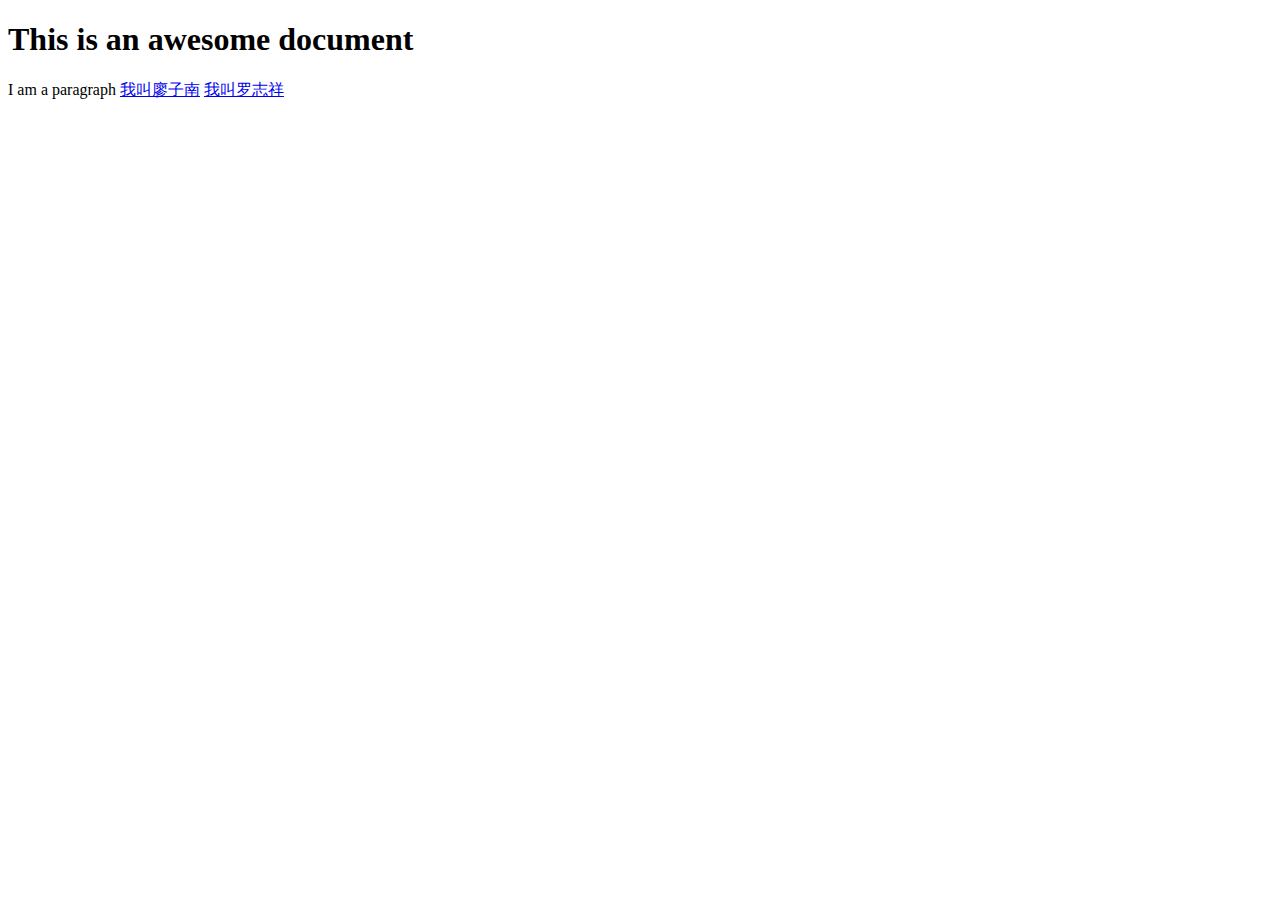
<file: test.html>
<!DOCTYPE html PUBLIC "-//W3C//DTD XHTML 1.0 Transitional//EN"
        "http://www.w3.org/TR/xhtml1/DTD/xhtml1-transitional.dtd">
<html xmlns="http://www.w3.org/1999/xhtml">
<head>
    <meta http-equiv="Content-Type" content="text/html; charset=UTF-8"/>

    <title>Hello World</title>
</head>
<body>
<h1>This is an awesome document</h1>

<p>
    <div class="couponCode">
        I am a paragraph
        <a href="http://google.ca">我叫廖子南</a>
        <a href="http://baidu.ca">我叫罗志祥</a>
    </div>
</p>
</body>
</html>
</file>
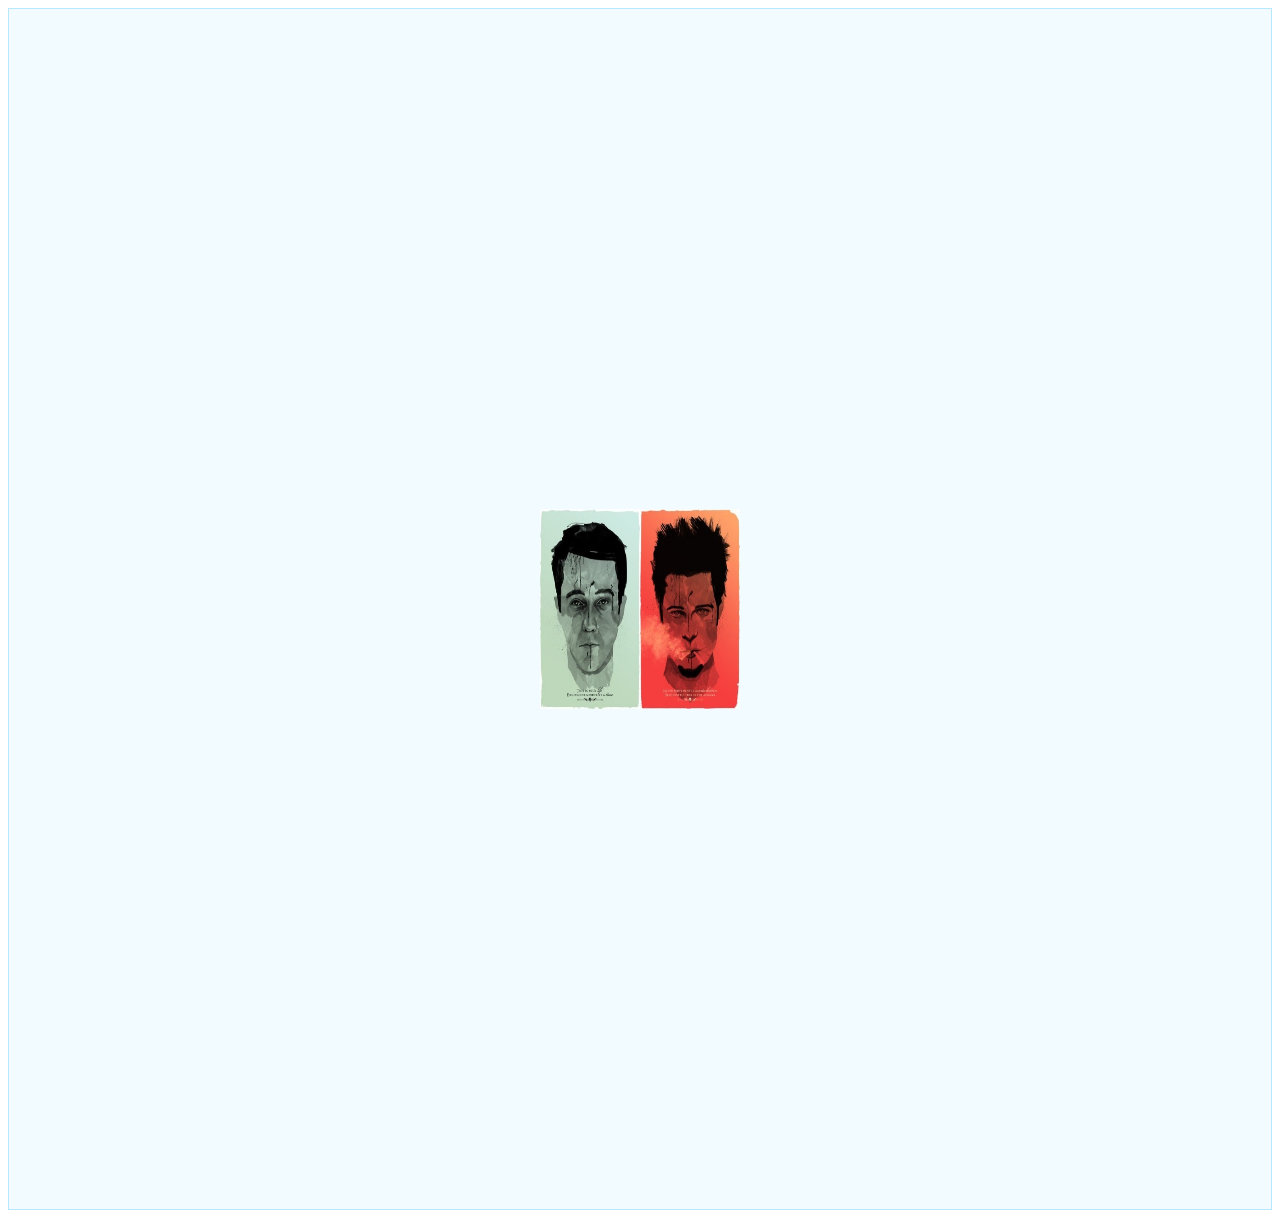
<file: dealofday.com/test.html>
<!DOCTYPE HTML PUBLIC "-//W3C//DTD HTML 4.01 Transitional//EN"
        "http://www.w3.org/TR/html4/loose.dtd">
<style type="text/css">
    .box {
        width: 1400px;
        height: 1200px;
        background: #f2fbff;
        border: 1px #b8e8ff solid;
        /*非IE的主流浏览器识别的垂直居中的方法*/
        display: table-cell;
        vertical-align: middle;
        /*设置水平居中*/
        text-align: center;
        /* 针对IE的Hack */
        *display: block;
        *font-size: 175px; /*约为高度的0.873，200*0.873 约为175*/
    }

    .box img {
        /*设置图片垂直居中*/
        vertical-align: middle;
        width: 200px;
        height: 200px;
    }
</style>
<html>
<head>
    <title></title>
</head>
<body>
<div class="box">
    <img src="9c6b570cjw1dr2l6g8fwxj.jpg" alt=""/>
</div>
</body>
</html>
</file>
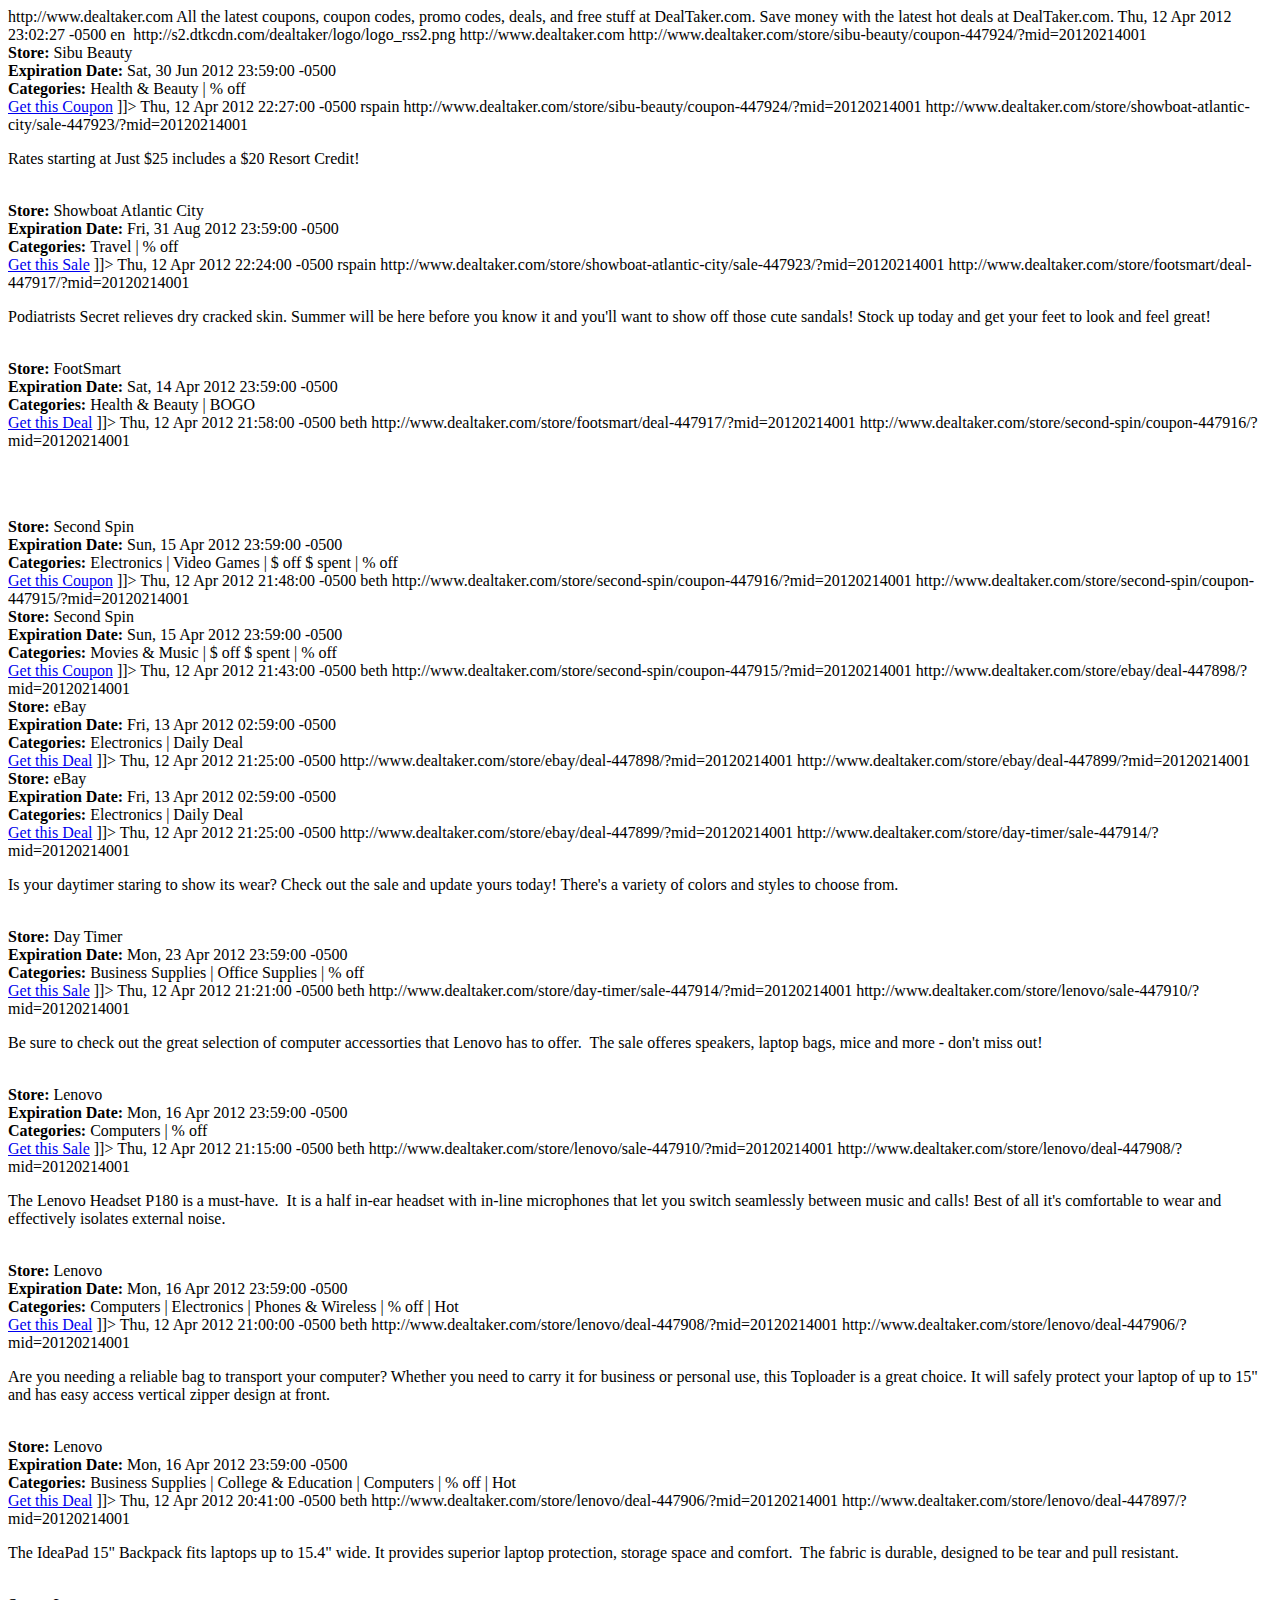
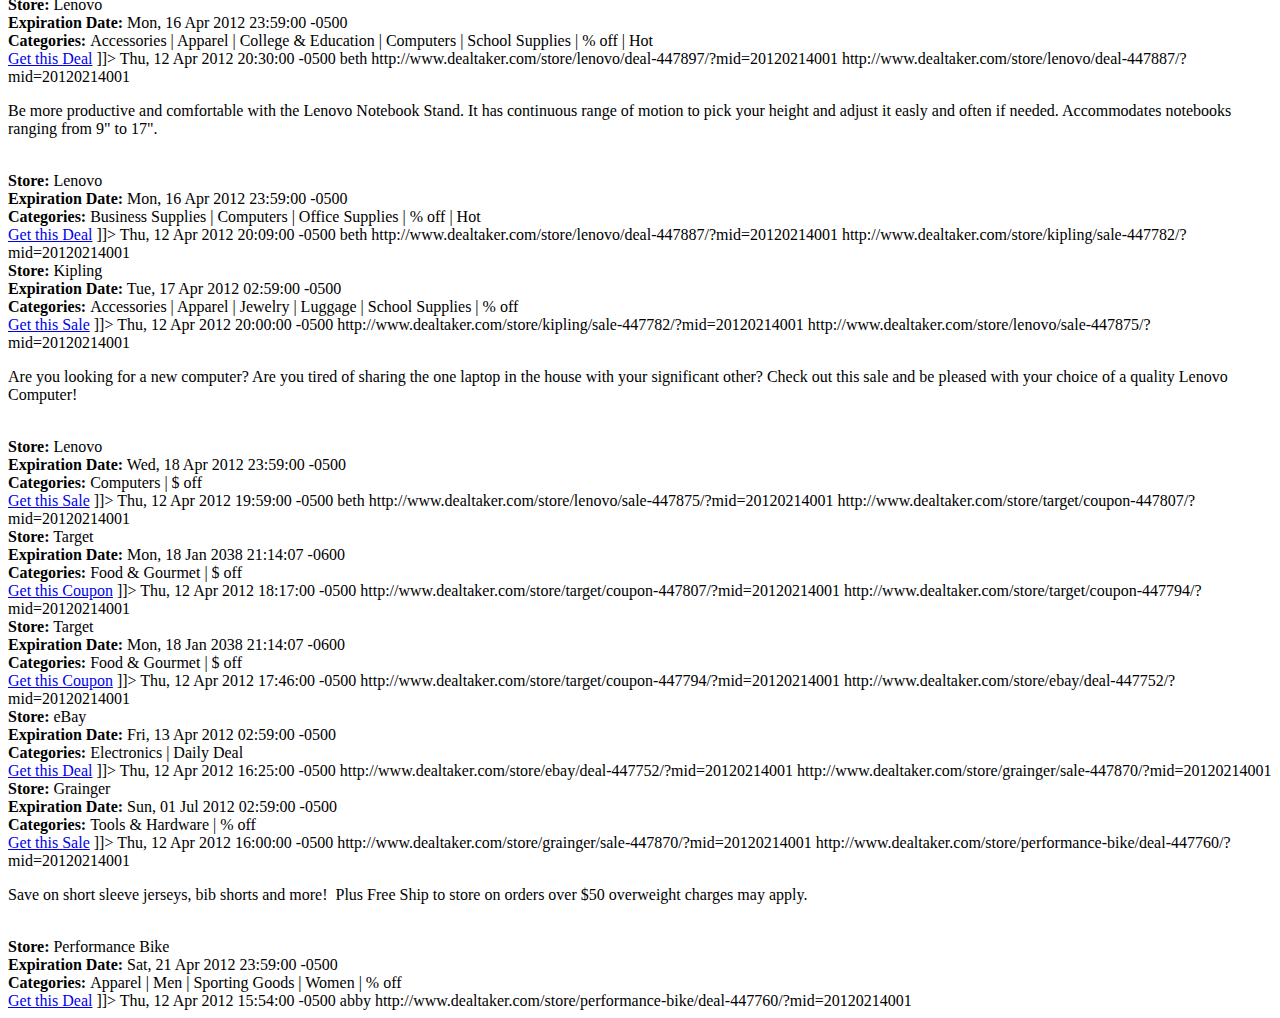
<file: dealtaker.com/deals2.rss.html>
<!DOCTYPE html PUBLIC "-//W3C//DTD HTML 4.0 Transitional//EN" "http://www.w3.org/TR/REC-html40/loose.dtd">
<html>
<body>
<rss version="2.0" xmlns:atom="http://www.w3.org/2005/Atom" xmlns:media="http://search.yahoo.com/mrss/" xmlns:dc="http://purl.org/dc/elements/1.1/">
    <channel><title>DealTaker.com Top 20 Newest Offers</title>
        <link href="http://www.dealtaker.com/feed/offer/order-newest/limit-20/" rel="self" type="application/rss+xml">
        <link>
        http://www.dealtaker.com
        <description>All the latest coupons, coupon codes, promo codes, deals, and free stuff at DealTaker.com. Save money with the latest hot deals at DealTaker.com.</description>
        <lastbuilddate>Thu, 12 Apr 2012 23:02:27 -0500</lastbuilddate>
        <language>en</language>
        <image>
            <url>http://s2.dtkcdn.com/dealtaker/logo/logo_rss2.png</url>
            <title>DealTaker.com Top 20 Newest Offers</title>
            <link>
            http://www.dealtaker.com
        </image>
        <item><title>15% off when you buy New Sibu Beauty Products at Sibu Beauty</title>
            <link>
            http://www.dealtaker.com/store/sibu-beauty/coupon-447924/?mid=20120214001
            <description><br><b>Store:</b> Sibu Beauty <br><b>Expiration Date:</b> Sat, 30 Jun 2012 23:59:00 -0500 <br><b>Categories: </b>Health &amp; Beauty | % off <br><a href="http://www.dealtaker.com/goshop/deal/447924/?mid=20120214001">Get this Coupon</a> ]]&gt;
            </description>
            <pubdate>Thu, 12 Apr 2012 22:27:00 -0500</pubdate>
            <creator>rspain</creator>
            <category></category>
            <category></category>
            <guid ispermalink="false">http://www.dealtaker.com/store/sibu-beauty/coupon-447924/?mid=20120214001</guid>
            <thumbnail url="http://s2.dtkcdn.com/offer/original/447924-1334287752.png" height="88" width="88"></thumbnail>
        </item>
        <item><title>Save Up to 30% off at Showboat Atlantic City</title>
            <link>
            http://www.dealtaker.com/store/showboat-atlantic-city/sale-447923/?mid=20120214001
            <description><p>Rates starting at Just $25 includes a $20 Resort Credit!<br></p>            <br><b>Store:</b> Showboat Atlantic City <br><b>Expiration Date:</b> Fri, 31 Aug 2012 23:59:00 -0500 <br><b>Categories: </b>Travel | % off <br><a
                    href="http://www.dealtaker.com/goshop/deal/447923/?mid=20120214001">Get this Sale</a> ]]&gt;    </description>
            <pubdate>Thu, 12 Apr 2012 22:24:00 -0500</pubdate>
            <creator>rspain</creator>
            <category></category>
            <category></category>
            <guid ispermalink="false">http://www.dealtaker.com/store/showboat-atlantic-city/sale-447923/?mid=20120214001</guid>
            <thumbnail url="http://s3.dtkcdn.com/offer/original/447923-1334287575.png" height="88" width="88"></thumbnail>
        </item>
        <item><title>Buy 2 Podiatrists Secret Cream get 1 FREE at FootSmart</title>
            <link>
            http://www.dealtaker.com/store/footsmart/deal-447917/?mid=20120214001
            <description><p>Podiatrists Secret relieves dry cracked skin. Summer will be here before you know it and you'll want to show off those cute sandals! Stock up today and get your feet to look and feel great!</p>            <br><b>Store:</b> FootSmart <br><b>Expiration
                Date:</b> Sat, 14 Apr 2012 23:59:00 -0500 <br><b>Categories: </b>Health &amp; Beauty | BOGO <br><a href="http://www.dealtaker.com/goshop/deal/447917/?mid=20120214001">Get this Deal</a> ]]&gt;    </description>
            <pubdate>Thu, 12 Apr 2012 21:58:00 -0500</pubdate>
            <creator>beth</creator>
            <category></category>
            <category></category>
            <guid ispermalink="false">http://www.dealtaker.com/store/footsmart/deal-447917/?mid=20120214001</guid>
            <thumbnail url="http://s1.dtkcdn.com/offer/original/447917-1334286093.jpg" height="88" width="88"></thumbnail>
        </item>
        <item><title>10% off $30 or more when you buy Games at Second Spin</title>
            <link>
            http://www.dealtaker.com/store/second-spin/coupon-447916/?mid=20120214001
            <description><p><br></p>            <br><b>Store:</b> Second Spin <br><b>Expiration Date:</b> Sun, 15 Apr 2012 23:59:00 -0500 <br><b>Categories: </b>Electronics | Video Games | $ off $ spent | % off <br><a
                    href="http://www.dealtaker.com/goshop/deal/447916/?mid=20120214001">Get this Coupon</a> ]]&gt;    </description>
            <pubdate>Thu, 12 Apr 2012 21:48:00 -0500</pubdate>
            <creator>beth</creator>
            <category></category>
            <category></category>
            <category></category>
            <category></category>
            <guid ispermalink="false">http://www.dealtaker.com/store/second-spin/coupon-447916/?mid=20120214001</guid>
            <thumbnail url="http://s1.dtkcdn.com/offer/original/447916-1334285492.png" height="88" width="88"></thumbnail>
        </item>
        <item><title>30% off $30 or more when you buy CD's and DVD's at Second Spin</title>
            <link>
            http://www.dealtaker.com/store/second-spin/coupon-447915/?mid=20120214001
            <description><br><b>Store:</b> Second Spin <br><b>Expiration Date:</b> Sun, 15 Apr 2012 23:59:00 -0500 <br><b>Categories: </b>Movies &amp; Music | $ off $ spent | % off <br><a href="http://www.dealtaker.com/goshop/deal/447915/?mid=20120214001">Get this Coupon</a> ]]&gt;
            </description>
            <pubdate>Thu, 12 Apr 2012 21:43:00 -0500</pubdate>
            <creator>beth</creator>
            <category></category>
            <category></category>
            <category></category>
            <guid ispermalink="false">http://www.dealtaker.com/store/second-spin/coupon-447915/?mid=20120214001</guid>
            <thumbnail url="http://s1.dtkcdn.com/offer/original/447915-1334285280.png" height="88" width="88"></thumbnail>
        </item>
        <item><title>$180.00 off Professional 2-Way Pro PA DJ Speakers 600W at eBay; on sale for $69.99, originally $249.99</title>
            <link>
            http://www.dealtaker.com/store/ebay/deal-447898/?mid=20120214001
            <description><br><b>Store:</b> eBay <br><b>Expiration Date:</b> Fri, 13 Apr 2012 02:59:00 -0500 <br><b>Categories: </b>Electronics | Daily Deal <br><a href="http://www.dealtaker.com/goshop/deal/447898/?mid=20120214001">Get this Deal</a> ]]&gt;    </description>
            <pubdate>Thu, 12 Apr 2012 21:25:00 -0500</pubdate>
            <creator></creator>
            <category></category>
            <category></category>
            <guid ispermalink="false">http://www.dealtaker.com/store/ebay/deal-447898/?mid=20120214001</guid>
            <thumbnail url="http://s3.dtkcdn.com/offer/original/447898-1334281582.JPG" height="88" width="88"></thumbnail>
        </item>
        <item><title>$10.00 off Skullcandy Ink'd In Ear Earbuds - 8 Colors at eBay; on sale for $9.95, originally $19.95</title>
            <link>
            http://www.dealtaker.com/store/ebay/deal-447899/?mid=20120214001
            <description><br><b>Store:</b> eBay <br><b>Expiration Date:</b> Fri, 13 Apr 2012 02:59:00 -0500 <br><b>Categories: </b>Electronics | Daily Deal <br><a href="http://www.dealtaker.com/goshop/deal/447899/?mid=20120214001">Get this Deal</a> ]]&gt;    </description>
            <pubdate>Thu, 12 Apr 2012 21:25:00 -0500</pubdate>
            <creator></creator>
            <category></category>
            <category></category>
            <guid ispermalink="false">http://www.dealtaker.com/store/ebay/deal-447899/?mid=20120214001</guid>
            <thumbnail url="http://s3.dtkcdn.com/offer/original/447899-1334281584.JPG" height="88" width="88"></thumbnail>
        </item>
        <item><title>20% off when you buy New Planner Covers at Day Timer</title>
            <link>
            http://www.dealtaker.com/store/day-timer/sale-447914/?mid=20120214001
            <description><p>Is your daytimer staring to show its wear? Check out the sale and update yours today! There's a variety of colors and styles to choose from.<br></p>            <br><b>Store:</b> Day Timer <br><b>Expiration Date:</b> Mon, 23 Apr 2012 23:59:00 -0500 <br><b>Categories: </b>Business
                Supplies | Office Supplies | % off <br><a href="http://www.dealtaker.com/goshop/deal/447914/?mid=20120214001">Get this Sale</a> ]]&gt;    </description>
            <pubdate>Thu, 12 Apr 2012 21:21:00 -0500</pubdate>
            <creator>beth</creator>
            <category></category>
            <category></category>
            <category></category>
            <guid ispermalink="false">http://www.dealtaker.com/store/day-timer/sale-447914/?mid=20120214001</guid>
            <thumbnail url="http://s1.dtkcdn.com/offer/original/447914-1334284750.png" height="88" width="88"></thumbnail>
        </item>
        <item><title>Up to 50% off when you buy Select Accessories at Lenovo</title>
            <link>
            http://www.dealtaker.com/store/lenovo/sale-447910/?mid=20120214001
            <description><p>Be sure to check out the great selection of computer accessorties that Lenovo has to offer.&nbsp; The sale offeres speakers, laptop bags, mice and more - don't miss out!<br></p>            <br><b>Store:</b> Lenovo <br><b>Expiration Date:</b> Mon, 16
                Apr 2012 23:59:00 -0500 <br><b>Categories: </b>Computers | % off <br><a href="http://www.dealtaker.com/goshop/deal/447910/?mid=20120214001">Get this Sale</a> ]]&gt;    </description>
            <pubdate>Thu, 12 Apr 2012 21:15:00 -0500</pubdate>
            <creator>beth</creator>
            <category></category>
            <category></category>
            <guid ispermalink="false">http://www.dealtaker.com/store/lenovo/sale-447910/?mid=20120214001</guid>
            <thumbnail url="http://s1.dtkcdn.com/offer/original/447910-1334283620.png" height="88" width="88"></thumbnail>
        </item>
        <item><title>50% off Lenovo Headset P180 at Lenovo; on sale for $9.99, originally $19.99</title>
            <link>
            http://www.dealtaker.com/store/lenovo/deal-447908/?mid=20120214001
            <description><p>The Lenovo Headset P180 is a must-have.&nbsp; It is a half in-ear headset with in-line microphones that let you switch seamlessly between music and calls! Best of all it's comfortable to wear and effectively isolates external noise.<br></p>
                <br><b>Store:</b> Lenovo <br><b>Expiration Date:</b> Mon, 16 Apr 2012 23:59:00 -0500 <br><b>Categories: </b>Computers | Electronics | Phones &amp; Wireless | % off | Hot <br><a href="http://www.dealtaker.com/goshop/deal/447908/?mid=20120214001">Get this Deal</a>
                ]]&gt;    </description>
            <pubdate>Thu, 12 Apr 2012 21:00:00 -0500</pubdate>
            <creator>beth</creator>
            <category></category>
            <category></category>
            <category></category>
            <category></category>
            <category></category>
            <guid ispermalink="false">http://www.dealtaker.com/store/lenovo/deal-447908/?mid=20120214001</guid>
            <thumbnail url="http://s1.dtkcdn.com/offer/original/447908-1334282770.png" height="88" width="88"></thumbnail>
        </item>
        <item><title>50% off Lenovo 15.6" Toploader T1655-WW at Lenovo; on sale for $14.99, originally $29.99</title>
            <link>
            http://www.dealtaker.com/store/lenovo/deal-447906/?mid=20120214001
            <description><p>Are you needing a reliable bag to transport your computer? Whether you need to carry it for business or personal use, this Toploader is a great choice. It will safely protect your laptop of up to 15" and has easy access vertical zipper design at front.
                <br></p>            <br><b>Store:</b> Lenovo <br><b>Expiration Date:</b> Mon, 16 Apr 2012 23:59:00 -0500 <br><b>Categories: </b>Business Supplies | College &amp; Education | Computers | % off | Hot <br><a
                    href="http://www.dealtaker.com/goshop/deal/447906/?mid=20120214001">Get this Deal</a> ]]&gt;    </description>
            <pubdate>Thu, 12 Apr 2012 20:41:00 -0500</pubdate>
            <creator>beth</creator>
            <category></category>
            <category></category>
            <category></category>
            <category></category>
            <category></category>
            <guid ispermalink="false">http://www.dealtaker.com/store/lenovo/deal-447906/?mid=20120214001</guid>
            <thumbnail url="http://s3.dtkcdn.com/offer/original/447906-1334281974.png" height="88" width="88"></thumbnail>
        </item>
        <item><title>56% off IdeaPad 15" Backpack (Black) at Lenovo; on sale for $16.99, originally $39</title>
            <link>
            http://www.dealtaker.com/store/lenovo/deal-447897/?mid=20120214001
            <description><p>The IdeaPad 15" Backpack fits laptops up to 15.4" wide. It provides superior laptop protection, storage space and comfort.&nbsp; The fabric is durable, designed to be tear and pull resistant.</p>            <br><b>Store:</b> Lenovo <br><b>Expiration
                Date:</b> Mon, 16 Apr 2012 23:59:00 -0500 <br><b>Categories: </b>Accessories | Apparel | College &amp; Education | Computers | School Supplies | % off | Hot <br><a href="http://www.dealtaker.com/goshop/deal/447897/?mid=20120214001">Get this Deal</a> ]]&gt;
            </description>
            <pubdate>Thu, 12 Apr 2012 20:30:00 -0500</pubdate>
            <creator>beth</creator>
            <category></category>
            <category></category>
            <category></category>
            <category></category>
            <category></category>
            <category></category>
            <category></category>
            <guid ispermalink="false">http://www.dealtaker.com/store/lenovo/deal-447897/?mid=20120214001</guid>
            <thumbnail url="http://s2.dtkcdn.com/offer/original/447897-1334280908.png" height="88" width="88"></thumbnail>
        </item>
        <item><title>65% off Lenovo Notebook Stand at Lenovo; on sale for $8.75, originally $24.99</title>
            <link>
            http://www.dealtaker.com/store/lenovo/deal-447887/?mid=20120214001
            <description><p>Be more productive and comfortable with the Lenovo Notebook Stand. It has continuous range of motion to pick your height and adjust it easly and often if needed. Accommodates notebooks ranging from 9" to 17".</p>            <br><b>Store:</b> Lenovo
                <br><b>Expiration Date:</b> Mon, 16 Apr 2012 23:59:00 -0500 <br><b>Categories: </b>Business Supplies | Computers | Office Supplies | % off | Hot <br><a href="http://www.dealtaker.com/goshop/deal/447887/?mid=20120214001">Get this Deal</a> ]]&gt;    </description>
            <pubdate>Thu, 12 Apr 2012 20:09:00 -0500</pubdate>
            <creator>beth</creator>
            <category></category>
            <category></category>
            <category></category>
            <category></category>
            <category></category>
            <guid ispermalink="false">http://www.dealtaker.com/store/lenovo/deal-447887/?mid=20120214001</guid>
            <thumbnail url="http://s1.dtkcdn.com/offer/original/447887-1334280231.png" height="88" width="88"></thumbnail>
        </item>
        <item><title>50% off when you buy Any Wallet or Pouch with purchase of Handbag or Tote at Kipling</title>
            <link>
            http://www.dealtaker.com/store/kipling/sale-447782/?mid=20120214001
            <description><br><b>Store:</b> Kipling <br><b>Expiration Date:</b> Tue, 17 Apr 2012 02:59:00 -0500 <br><b>Categories: </b>Accessories | Apparel | Jewelry | Luggage | School Supplies | % off <br><a href="http://www.dealtaker.com/goshop/deal/447782/?mid=20120214001">Get
                this Sale</a> ]]&gt;    </description>
            <pubdate>Thu, 12 Apr 2012 20:00:00 -0500</pubdate>
            <creator></creator>
            <category></category>
            <category></category>
            <category></category>
            <category></category>
            <category></category>
            <category></category>
            <guid ispermalink="false">http://www.dealtaker.com/store/kipling/sale-447782/?mid=20120214001</guid>
            <thumbnail url="http://s2.dtkcdn.com/merchant/micro/2619-1323089319.jpeg" height="88" width="88"></thumbnail>
        </item>
        <item><title>Over $500 off when you buy Select ThinkPad Laptops at Lenovo</title>
            <link>
            http://www.dealtaker.com/store/lenovo/sale-447875/?mid=20120214001
            <description><p>Are you looking for a new computer? Are you tired of sharing the one laptop in the house with your significant other? Check out this sale and be pleased with your choice of a quality Lenovo Computer!</p>            <br><b>Store:</b> Lenovo <br><b>Expiration
                Date:</b> Wed, 18 Apr 2012 23:59:00 -0500 <br><b>Categories: </b>Computers | $ off <br><a href="http://www.dealtaker.com/goshop/deal/447875/?mid=20120214001">Get this Sale</a> ]]&gt;    </description>
            <pubdate>Thu, 12 Apr 2012 19:59:00 -0500</pubdate>
            <creator>beth</creator>
            <category></category>
            <category></category>
            <guid ispermalink="false">http://www.dealtaker.com/store/lenovo/sale-447875/?mid=20120214001</guid>
            <thumbnail url="http://s1.dtkcdn.com/offer/original/447875-1334279082.png" height="88" width="88"></thumbnail>
        </item>
        <item><title>$1.00 off when you buy When you buy any THREE NESTL&Acirc;&#137; Fun Size or Miniatures Bags 9.2 - 12.5 oz at Target</title>
            <link>
            http://www.dealtaker.com/store/target/coupon-447807/?mid=20120214001
            <description><br><b>Store:</b> Target <br><b>Expiration Date:</b> Mon, 18 Jan 2038 21:14:07 -0600 <br><b>Categories: </b>Food &amp; Gourmet | $ off <br><a href="http://www.dealtaker.com/goshop/deal/447807/?mid=20120214001">Get this Coupon</a> ]]&gt;    </description>
            <pubdate>Thu, 12 Apr 2012 18:17:00 -0500</pubdate>
            <creator></creator>
            <category></category>
            <category></category>
            <guid ispermalink="false">http://www.dealtaker.com/store/target/coupon-447807/?mid=20120214001</guid>
            <thumbnail url="http://s3.dtkcdn.com/offer/original/447807-1334269893.jpg" height="88" width="88"></thumbnail>
        </item>
        <item><title>$1.00 off when you buy When you buy any THREE NESCAF&Acirc;&#137; TASTER'S CHOICE 6ct or 7ct Stick Packs at Target</title>
            <link>
            http://www.dealtaker.com/store/target/coupon-447794/?mid=20120214001
            <description><br><b>Store:</b> Target <br><b>Expiration Date:</b> Mon, 18 Jan 2038 21:14:07 -0600 <br><b>Categories: </b>Food &amp; Gourmet | $ off <br><a href="http://www.dealtaker.com/goshop/deal/447794/?mid=20120214001">Get this Coupon</a> ]]&gt;    </description>
            <pubdate>Thu, 12 Apr 2012 17:46:00 -0500</pubdate>
            <creator></creator>
            <category></category>
            <category></category>
            <guid ispermalink="false">http://www.dealtaker.com/store/target/coupon-447794/?mid=20120214001</guid>
            <thumbnail url="http://s1.dtkcdn.com/offer/original/447794-1334268111.jpg" height="88" width="88"></thumbnail>
        </item>
        <item><title>$53.00 off Nikon COOLPIX S2500 12.0 MP Digital Camera - Black/Silver/Red/Pink at eBay; on sale for $76.99, originally $129.99</title>
            <link>
            http://www.dealtaker.com/store/ebay/deal-447752/?mid=20120214001
            <description><br><b>Store:</b> eBay <br><b>Expiration Date:</b> Fri, 13 Apr 2012 02:59:00 -0500 <br><b>Categories: </b>Electronics | Daily Deal <br><a href="http://www.dealtaker.com/goshop/deal/447752/?mid=20120214001">Get this Deal</a> ]]&gt;    </description>
            <pubdate>Thu, 12 Apr 2012 16:25:00 -0500</pubdate>
            <creator></creator>
            <category></category>
            <category></category>
            <guid ispermalink="false">http://www.dealtaker.com/store/ebay/deal-447752/?mid=20120214001</guid>
            <thumbnail url="http://s2.dtkcdn.com/offer/original/447752-1334263582.JPG" height="88" width="88"></thumbnail>
        </item>
        <item><title>50% off when you buy Select 18V Makita Combo Kits at Grainger</title>
            <link>
            http://www.dealtaker.com/store/grainger/sale-447870/?mid=20120214001
            <description><br><b>Store:</b> Grainger <br><b>Expiration Date:</b> Sun, 01 Jul 2012 02:59:00 -0500 <br><b>Categories: </b>Tools &amp; Hardware | % off <br><a href="http://www.dealtaker.com/goshop/deal/447870/?mid=20120214001">Get this Sale</a> ]]&gt;
            </description>
            <pubdate>Thu, 12 Apr 2012 16:00:00 -0500</pubdate>
            <creator></creator>
            <category></category>
            <category></category>
            <guid ispermalink="false">http://www.dealtaker.com/store/grainger/sale-447870/?mid=20120214001</guid>
            <thumbnail url="http://s2.dtkcdn.com/merchant/micro/6929-1332430298.jpeg" height="88" width="88"></thumbnail>
        </item>
        <item><title>Up to 20% off when you buy Performance Elite Series Apparel at Performance Bike</title>
            <link>
            http://www.dealtaker.com/store/performance-bike/deal-447760/?mid=20120214001
            <description><p>Save on short sleeve jerseys, bib shorts and more!&nbsp; Plus Free Ship to store on orders over $50 overweight charges may apply.</p>            <br><b>Store:</b> Performance Bike <br><b>Expiration Date:</b> Sat, 21 Apr 2012 23:59:00 -0500 <br><b>Categories: </b>Apparel
                | Men | Sporting Goods | Women | % off <br><a href="http://www.dealtaker.com/goshop/deal/447760/?mid=20120214001">Get this Deal</a> ]]&gt;    </description>
            <pubdate>Thu, 12 Apr 2012 15:54:00 -0500</pubdate>
            <creator>abby</creator>
            <category></category>
            <category></category>
            <category></category>
            <category></category>
            <category></category>
            <guid ispermalink="false">http://www.dealtaker.com/store/performance-bike/deal-447760/?mid=20120214001</guid>
            <thumbnail url="http://s1.dtkcdn.com/offer/original/447760-1334264454.png" height="88" width="88"></thumbnail>
        </item>
    </channel>
</rss>
</body>
</html>
</file>
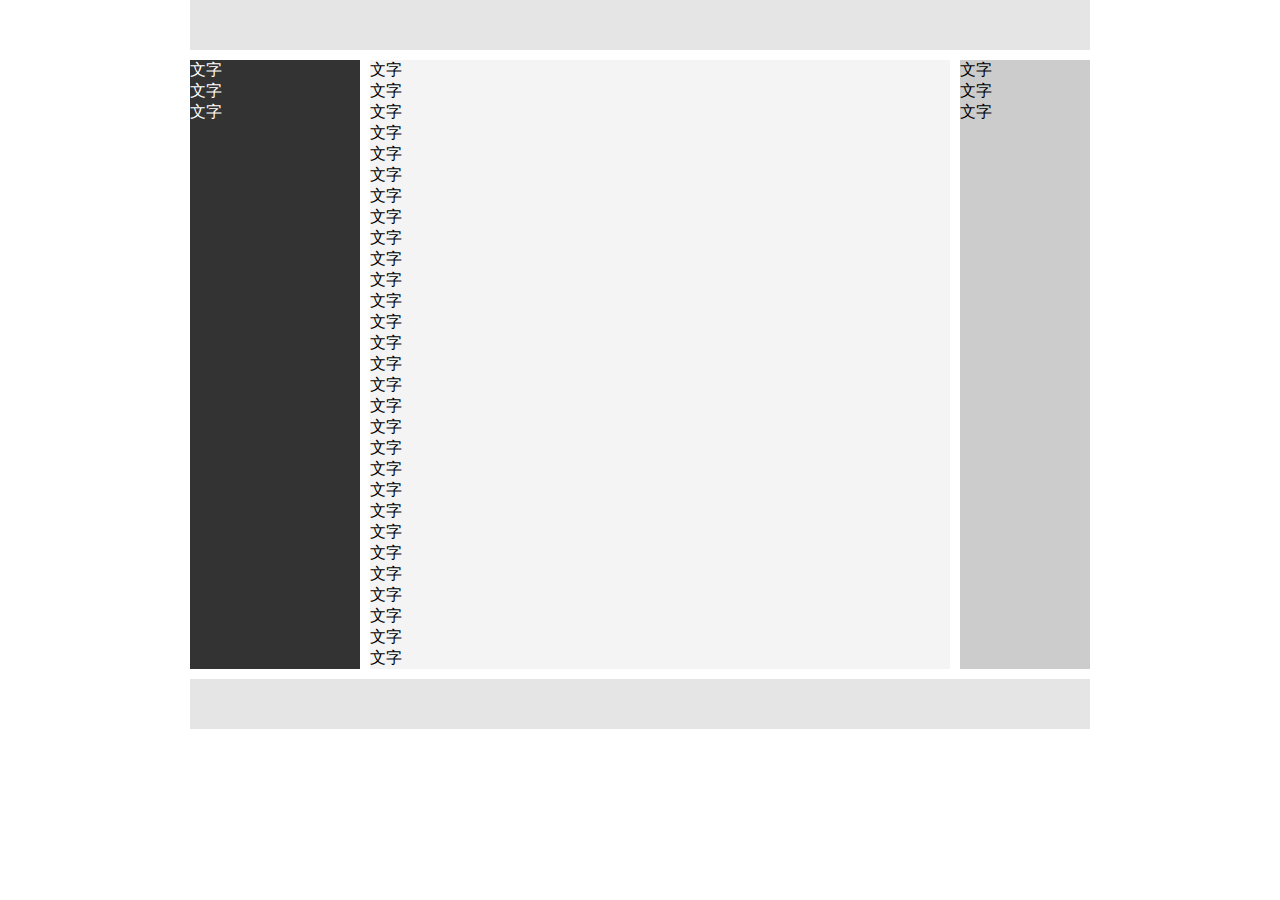
<file: view/grail.html>
<!DOCTYPE html PUBLIC "-//W3C//DTD XHTML 1.0 Transitional//EN" "http://www.w3.org/TR/xhtml1/DTD/xhtml1-transitional.dtd">
<html xmlns="http://www.w3.org/1999/xhtml">
<head>
<meta http-equiv="Content-Type" content="text/html; charset=gb2312" />
<style type="text/css">
* {margin:0;padding:0;}
.header, .footer {width:900px;height:50px;margin:0 auto;background:#E5E5E5;}
.content {position:relative;width:600px;margin:10px auto;border-left:170px solid #333333;border-right:130px solid #CCCCCC;}
.mainBox {width:580px;margin-left:10px;overflow:hidden;background:#F4F4F4;}
.sideBar1 {position:absolute;top:0;right:-130px;width:130px;}
.sideBar2 {position:absolute;top:0;left:-170px;width:170px;color:#FFFFFF;}
</style>

<title>�ޱ����ĵ�</title>
</head>

<body>
<div class="header"></div>
<div class="content">
	<div class="mainBox">
		<p>����</p>
		<p>����</p>
		<p>����</p>
		<p>����</p>
		<p>����</p>
		<p>����</p>
		<p>����</p>
		<p>����</p>
		<p>����</p>
		<p>����</p>
		<p>����</p>
		<p>����</p>
		<p>����</p>
		<p>����</p>
		<p>����</p>
		<p>����</p>
		<p>����</p>
		<p>����</p>
		<p>����</p>
		<p>����</p>
		<p>����</p>
		<p>����</p>
		<p>����</p>
		<p>����</p>
		<p>����</p>
		<p>����</p>
		<p>����</p>
		<p>����</p>
		<p>����</p>
	</div>
	<div class="sideBar1">
		<p>����</p>
		<p>����</p>
		<p>����</p>
	</div>
	<div class="sideBar2">
		<p>����</p>
		<p>����</p>
		<p>����</p>
	</div>
</div>
<div class="footer"></div>
</body>
</html>
</file>
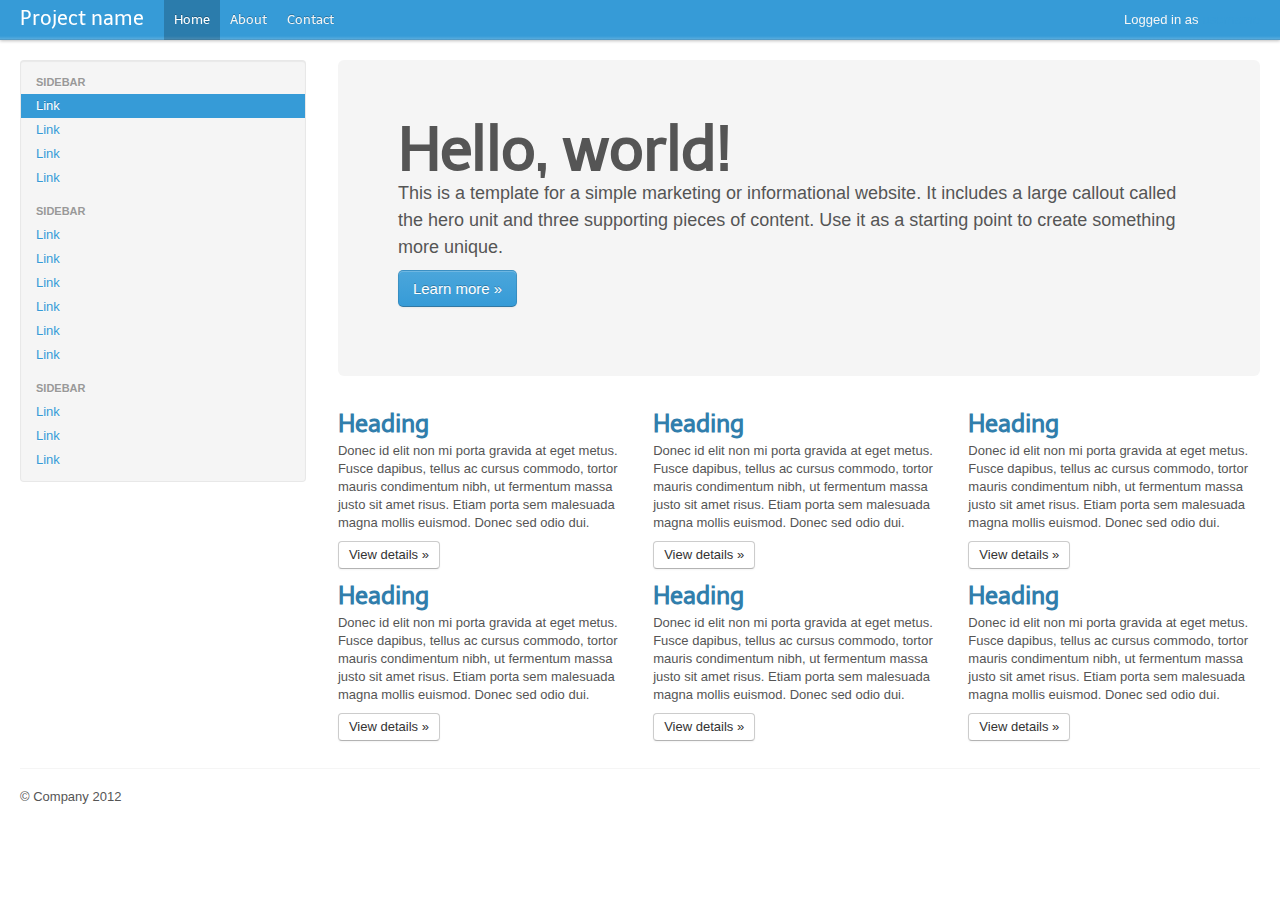
<file: view/bootstrap/example/fluid.html>
<!DOCTYPE html>
<html lang="en">
  <head>
    <meta charset="utf-8">
    <title>Bootstrap, from Twitter</title>
    <meta name="viewport" content="width=device-width, initial-scale=1.0">
    <meta name="description" content="">
    <meta name="author" content="">

    <!-- Le styles -->
    <link href="../css/Cerulean/bootstrap.css" rel="stylesheet">
    <style type="text/css">
      body {
        padding-top: 60px;
        padding-bottom: 40px;
      }
      .sidebar-nav {
        padding: 9px 0;
      }
    </style>
    <link href="../css/bootstrap-responsive.css" rel="stylesheet">

    <!-- Le HTML5 shim, for IE6-8 support of HTML5 elements -->
    <!--[if lt IE 9]>
      <script src="http://html5shim.googlecode.com/svn/trunk/html5.js"></script>
    <![endif]-->

    <!-- Le fav and touch icons -->
    <link rel="shortcut icon" href="../ico/favicon.ico">
    <link rel="apple-touch-icon-precomposed" sizes="114x114" href="../assets/ico/apple-touch-icon-114-precomposed.png">
    <link rel="apple-touch-icon-precomposed" sizes="72x72" href="../assets/ico/apple-touch-icon-72-precomposed.png">
    <link rel="apple-touch-icon-precomposed" href="../assets/ico/apple-touch-icon-57-precomposed.png">
  </head>

  <body>

    <div class="navbar navbar-fixed-top">
      <div class="navbar-inner">
        <div class="container-fluid">
          <a class="btn btn-navbar" data-toggle="collapse" data-target=".nav-collapse">
            <span class="icon-bar"></span>
            <span class="icon-bar"></span>
            <span class="icon-bar"></span>
          </a>
          <a class="brand" href="#">Project name</a>
          <div class="nav-collapse">
            <ul class="nav">
              <li class="active"><a href="#">Home</a></li>
              <li><a href="#about">About</a></li>
              <li><a href="#contact">Contact</a></li>
            </ul>
            <p class="navbar-text pull-right">Logged in as <a href="#">username</a></p>
          </div><!--/.nav-collapse -->
        </div>
      </div>
    </div>

    <div class="container-fluid">
      <div class="row-fluid">
        <div class="span3">
          <div class="well sidebar-nav">
            <ul class="nav nav-list">
              <li class="nav-header">Sidebar</li>
              <li class="active"><a href="#">Link</a></li>
              <li><a href="#">Link</a></li>
              <li><a href="#">Link</a></li>
              <li><a href="#">Link</a></li>
              <li class="nav-header">Sidebar</li>
              <li><a href="#">Link</a></li>
              <li><a href="#">Link</a></li>
              <li><a href="#">Link</a></li>
              <li><a href="#">Link</a></li>
              <li><a href="#">Link</a></li>
              <li><a href="#">Link</a></li>
              <li class="nav-header">Sidebar</li>
              <li><a href="#">Link</a></li>
              <li><a href="#">Link</a></li>
              <li><a href="#">Link</a></li>
            </ul>
          </div><!--/.well -->
        </div><!--/span-->
        <div class="span9">
          <div class="hero-unit">
            <h1>Hello, world!</h1>
            <p>This is a template for a simple marketing or informational website. It includes a large callout called the hero unit and three supporting pieces of content. Use it as a starting point to create something more unique.</p>
            <p><a class="btn btn-primary btn-large">Learn more &raquo;</a></p>
          </div>
          <div class="row-fluid">
            <div class="span4">
              <h2>Heading</h2>
              <p>Donec id elit non mi porta gravida at eget metus. Fusce dapibus, tellus ac cursus commodo, tortor mauris condimentum nibh, ut fermentum massa justo sit amet risus. Etiam porta sem malesuada magna mollis euismod. Donec sed odio dui. </p>
              <p><a class="btn" href="#">View details &raquo;</a></p>
            </div><!--/span-->
            <div class="span4">
              <h2>Heading</h2>
              <p>Donec id elit non mi porta gravida at eget metus. Fusce dapibus, tellus ac cursus commodo, tortor mauris condimentum nibh, ut fermentum massa justo sit amet risus. Etiam porta sem malesuada magna mollis euismod. Donec sed odio dui. </p>
              <p><a class="btn" href="#">View details &raquo;</a></p>
            </div><!--/span-->
            <div class="span4">
              <h2>Heading</h2>
              <p>Donec id elit non mi porta gravida at eget metus. Fusce dapibus, tellus ac cursus commodo, tortor mauris condimentum nibh, ut fermentum massa justo sit amet risus. Etiam porta sem malesuada magna mollis euismod. Donec sed odio dui. </p>
              <p><a class="btn" href="#">View details &raquo;</a></p>
            </div><!--/span-->
          </div><!--/row-->
          <div class="row-fluid">
            <div class="span4">
              <h2>Heading</h2>
              <p>Donec id elit non mi porta gravida at eget metus. Fusce dapibus, tellus ac cursus commodo, tortor mauris condimentum nibh, ut fermentum massa justo sit amet risus. Etiam porta sem malesuada magna mollis euismod. Donec sed odio dui. </p>
              <p><a class="btn" href="#">View details &raquo;</a></p>
            </div><!--/span-->
            <div class="span4">
              <h2>Heading</h2>
              <p>Donec id elit non mi porta gravida at eget metus. Fusce dapibus, tellus ac cursus commodo, tortor mauris condimentum nibh, ut fermentum massa justo sit amet risus. Etiam porta sem malesuada magna mollis euismod. Donec sed odio dui. </p>
              <p><a class="btn" href="#">View details &raquo;</a></p>
            </div><!--/span-->
            <div class="span4">
              <h2>Heading</h2>
              <p>Donec id elit non mi porta gravida at eget metus. Fusce dapibus, tellus ac cursus commodo, tortor mauris condimentum nibh, ut fermentum massa justo sit amet risus. Etiam porta sem malesuada magna mollis euismod. Donec sed odio dui. </p>
              <p><a class="btn" href="#">View details &raquo;</a></p>
            </div><!--/span-->
          </div><!--/row-->
        </div><!--/span-->
      </div><!--/row-->

      <hr>

      <footer>
        <p>&copy; Company 2012</p>
      </footer>

    </div><!--/.fluid-container-->

    <!-- Le javascript
    ================================================== -->
    <!-- Placed at the end of the document so the pages load faster -->
    <script src="../js/bootstrap.min.js"></script>
    <script src="../assets/js/jquery.js"></script>
    <script src="../assets/js/bootstrap-transition.js"></script>
    <script src="../assets/js/bootstrap-alert.js"></script>
    <script src="../assets/js/bootstrap-modal.js"></script>
    <script src="../assets/js/bootstrap-dropdown.js"></script>
    <script src="../assets/js/bootstrap-scrollspy.js"></script>
    <script src="../assets/js/bootstrap-tab.js"></script>
    <script src="../assets/js/bootstrap-tooltip.js"></script>
    <script src="../assets/js/bootstrap-popover.js"></script>
    <script src="../assets/js/bootstrap-button.js"></script>
    <script src="../assets/js/bootstrap-collapse.js"></script>
    <script src="../assets/js/bootstrap-carousel.js"></script>
    <script src="../assets/js/bootstrap-typeahead.js"></script>

  </body>
</html>
</file>
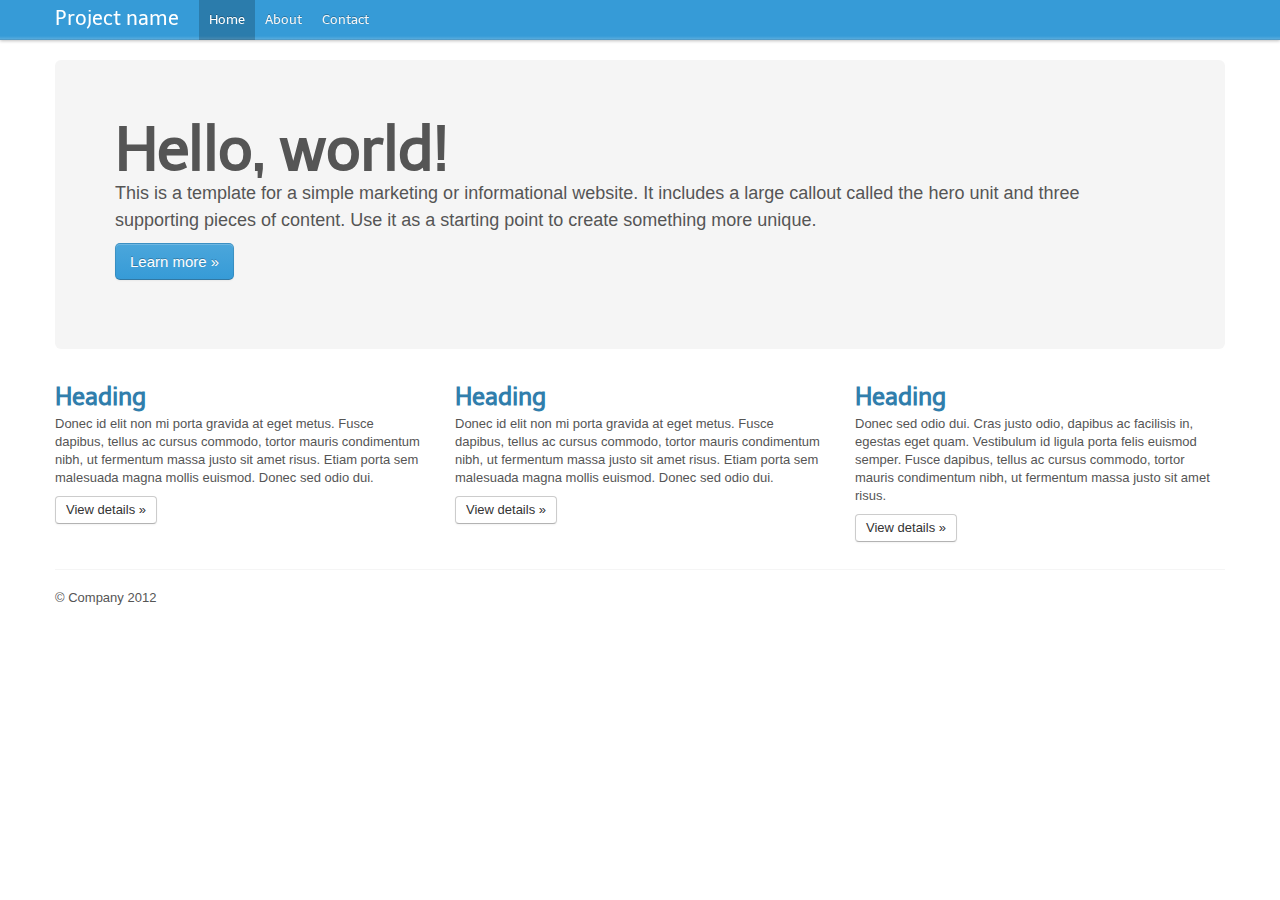
<file: view/bootstrap/example/hero.html>
<!DOCTYPE html>
<html lang="en">
  <head>
    <meta charset="utf-8">
    <title>Bootstrap, from Twitter</title>
    <meta name="viewport" content="width=device-width, initial-scale=1.0">
    <meta name="description" content="">
    <meta name="author" content="">

    <!-- Le styles -->
    <link href="../css/Cerulean/bootstrap.css" rel="stylesheet">
    <style type="text/css">
      body {
        padding-top: 60px;
        padding-bottom: 40px;
      }
    </style>
    <link href="../css/bootstrap-responsive.css" rel="stylesheet">

    <!-- Le HTML5 shim, for IE6-8 support of HTML5 elements -->
    <!--[if lt IE 9]>
      <script src="http://html5shim.googlecode.com/svn/trunk/html5.js"></script>
    <![endif]-->

    <!-- Le fav and touch icons -->
    <link rel="shortcut icon" href="../assets/ico/favicon.ico">
    <link rel="apple-touch-icon-precomposed" sizes="114x114" href="../assets/ico/apple-touch-icon-114-precomposed.png">
    <link rel="apple-touch-icon-precomposed" sizes="72x72" href="../assets/ico/apple-touch-icon-72-precomposed.png">
    <link rel="apple-touch-icon-precomposed" href="../assets/ico/apple-touch-icon-57-precomposed.png">
  </head>

  <body>

    <div class="navbar navbar-fixed-top">
      <div class="navbar-inner">
        <div class="container">
          <a class="btn btn-navbar" data-toggle="collapse" data-target=".nav-collapse">
            <span class="icon-bar"></span>
            <span class="icon-bar"></span>
            <span class="icon-bar"></span>
          </a>
          <a class="brand" href="#">Project name</a>
          <div class="nav-collapse">
            <ul class="nav">
              <li class="active"><a href="#">Home</a></li>
              <li><a href="#about">About</a></li>
              <li><a href="#contact">Contact</a></li>
            </ul>
          </div><!--/.nav-collapse -->
        </div>
      </div>
    </div>

    <div class="container">

      <!-- Main hero unit for a primary marketing message or call to action -->
      <div class="hero-unit">
        <h1>Hello, world!</h1>
        <p>This is a template for a simple marketing or informational website. It includes a large callout called the hero unit and three supporting pieces of content. Use it as a starting point to create something more unique.</p>
        <p><a class="btn btn-primary btn-large">Learn more &raquo;</a></p>
      </div>

      <!-- Example row of columns -->
      <div class="row">
        <div class="span4">
          <h2>Heading</h2>
           <p>Donec id elit non mi porta gravida at eget metus. Fusce dapibus, tellus ac cursus commodo, tortor mauris condimentum nibh, ut fermentum massa justo sit amet risus. Etiam porta sem malesuada magna mollis euismod. Donec sed odio dui. </p>
          <p><a class="btn" href="#">View details &raquo;</a></p>
        </div>
        <div class="span4">
          <h2>Heading</h2>
           <p>Donec id elit non mi porta gravida at eget metus. Fusce dapibus, tellus ac cursus commodo, tortor mauris condimentum nibh, ut fermentum massa justo sit amet risus. Etiam porta sem malesuada magna mollis euismod. Donec sed odio dui. </p>
          <p><a class="btn" href="#">View details &raquo;</a></p>
       </div>
        <div class="span4">
          <h2>Heading</h2>
          <p>Donec sed odio dui. Cras justo odio, dapibus ac facilisis in, egestas eget quam. Vestibulum id ligula porta felis euismod semper. Fusce dapibus, tellus ac cursus commodo, tortor mauris condimentum nibh, ut fermentum massa justo sit amet risus.</p>
          <p><a class="btn" href="#">View details &raquo;</a></p>
        </div>
      </div>

      <hr>

      <footer>
        <p>&copy; Company 2012</p>
      </footer>

    </div> <!-- /container -->

    <!-- Le javascript
    ================================================== -->
    <!-- Placed at the end of the document so the pages load faster -->
    <script src="../js/bootstrap.min.js"></script>

    <script src="../assets/js/jquery.js"></script>
    <script src="../assets/js/bootstrap-transition.js"></script>
    <script src="../assets/js/bootstrap-alert.js"></script>
    <script src="../assets/js/bootstrap-modal.js"></script>
    <script src="../assets/js/bootstrap-dropdown.js"></script>
    <script src="../assets/js/bootstrap-scrollspy.js"></script>
    <script src="../assets/js/bootstrap-tab.js"></script>
    <script src="../assets/js/bootstrap-tooltip.js"></script>
    <script src="../assets/js/bootstrap-popover.js"></script>
    <script src="../assets/js/bootstrap-button.js"></script>
    <script src="../assets/js/bootstrap-collapse.js"></script>
    <script src="../assets/js/bootstrap-carousel.js"></script>
    <script src="../assets/js/bootstrap-typeahead.js"></script>

  </body>
</html>
</file>
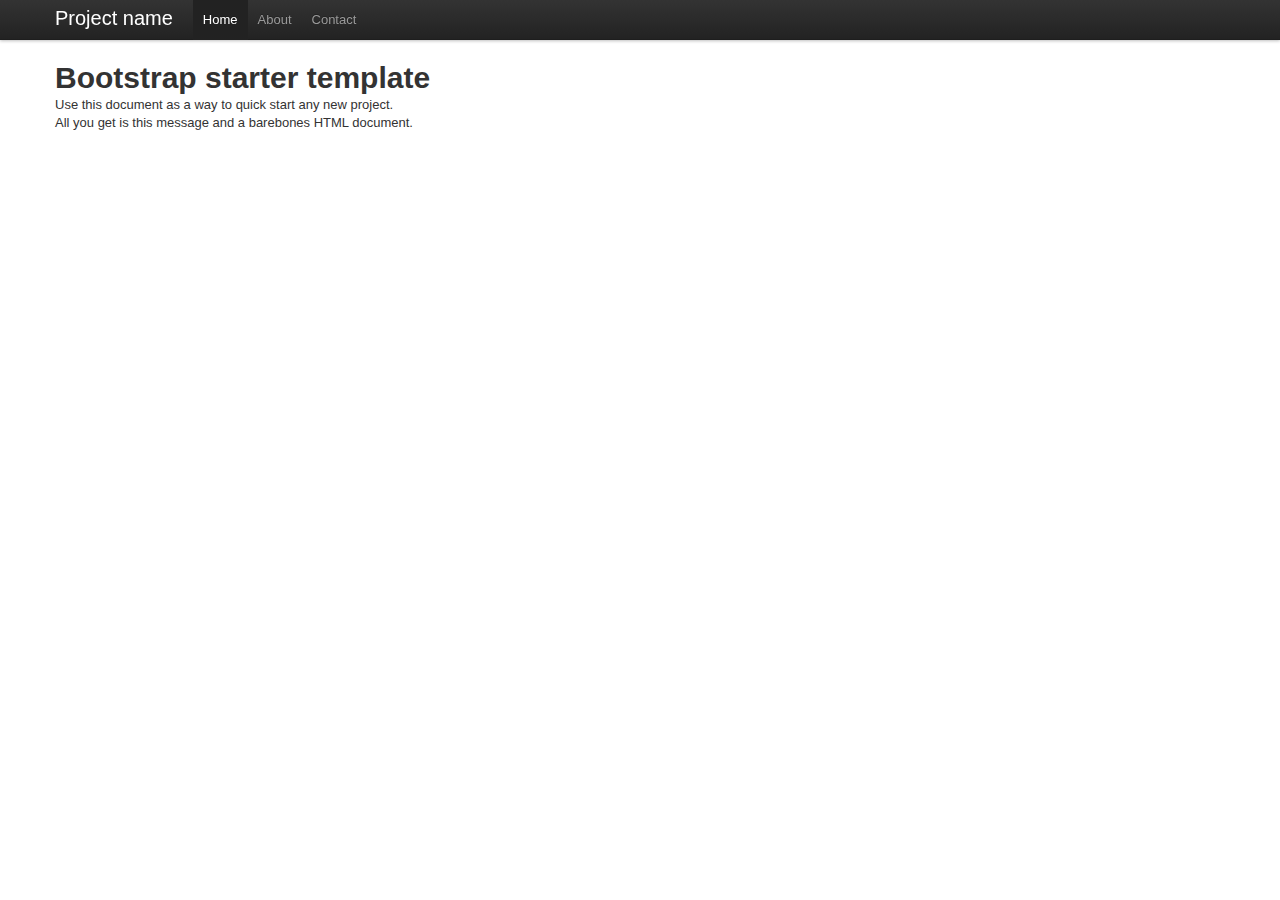
<file: view/bootstrap/example/starter-template.html>
<!DOCTYPE html>
<html lang="en">
  <head>
    <meta charset="utf-8">
    <title>Bootstrap, from Twitter</title>
    <meta name="viewport" content="width=device-width, initial-scale=1.0">
    <meta name="description" content="">
    <meta name="author" content="">

    <!-- Le styles -->
    <link href="../assets/css/bootstrap.css" rel="stylesheet">
    <style>
      body {
        padding-top: 60px; /* 60px to make the container go all the way to the bottom of the topbar */
      }
    </style>
    <link href="../assets/css/bootstrap-responsive.css" rel="stylesheet">

    <!-- Le HTML5 shim, for IE6-8 support of HTML5 elements -->
    <!--[if lt IE 9]>
      <script src="http://html5shim.googlecode.com/svn/trunk/html5.js"></script>
    <![endif]-->

    <!-- Le fav and touch icons -->
    <link rel="shortcut icon" href="../assets/ico/favicon.ico">
    <link rel="apple-touch-icon-precomposed" sizes="114x114" href="../assets/ico/apple-touch-icon-114-precomposed.png">
    <link rel="apple-touch-icon-precomposed" sizes="72x72" href="../assets/ico/apple-touch-icon-72-precomposed.png">
    <link rel="apple-touch-icon-precomposed" href="../assets/ico/apple-touch-icon-57-precomposed.png">
  </head>

  <body>

    <div class="navbar navbar-fixed-top">
      <div class="navbar-inner">
        <div class="container">
          <a class="btn btn-navbar" data-toggle="collapse" data-target=".nav-collapse">
            <span class="icon-bar"></span>
            <span class="icon-bar"></span>
            <span class="icon-bar"></span>
          </a>
          <a class="brand" href="#">Project name</a>
          <div class="nav-collapse">
            <ul class="nav">
              <li class="active"><a href="#">Home</a></li>
              <li><a href="#about">About</a></li>
              <li><a href="#contact">Contact</a></li>
            </ul>
          </div><!--/.nav-collapse -->
        </div>
      </div>
    </div>

    <div class="container">

      <h1>Bootstrap starter template</h1>
      <p>Use this document as a way to quick start any new project.<br> All you get is this message and a barebones HTML document.</p>

    </div> <!-- /container -->

    <!-- Le javascript
    ================================================== -->
    <!-- Placed at the end of the document so the pages load faster -->
    <script src="../assets/js/jquery.js"></script>
    <script src="../assets/js/bootstrap-transition.js"></script>
    <script src="../assets/js/bootstrap-alert.js"></script>
    <script src="../assets/js/bootstrap-modal.js"></script>
    <script src="../assets/js/bootstrap-dropdown.js"></script>
    <script src="../assets/js/bootstrap-scrollspy.js"></script>
    <script src="../assets/js/bootstrap-tab.js"></script>
    <script src="../assets/js/bootstrap-tooltip.js"></script>
    <script src="../assets/js/bootstrap-popover.js"></script>
    <script src="../assets/js/bootstrap-button.js"></script>
    <script src="../assets/js/bootstrap-collapse.js"></script>
    <script src="../assets/js/bootstrap-carousel.js"></script>
    <script src="../assets/js/bootstrap-typeahead.js"></script>

  </body>
</html>
</file>
